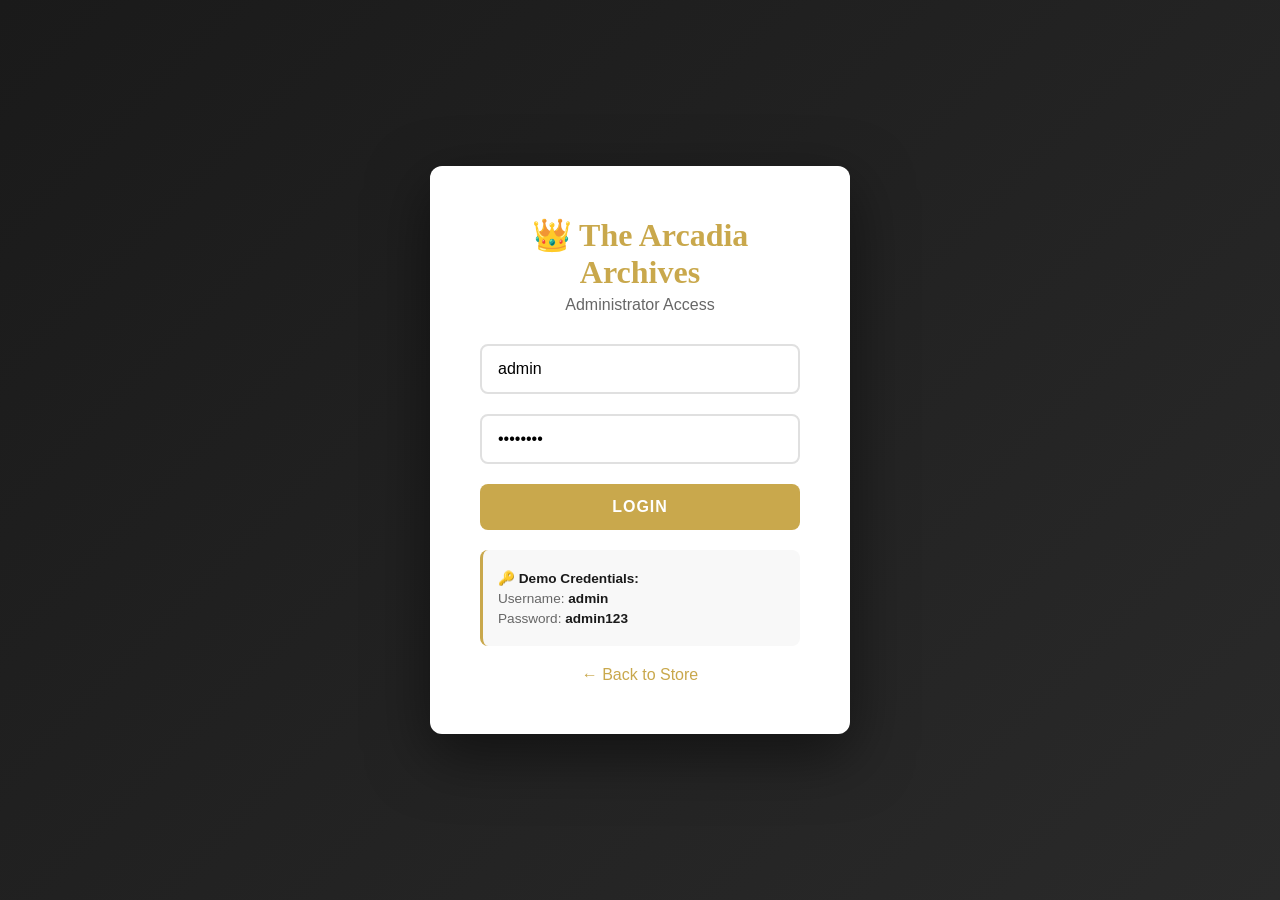
<file: admin_login.html>
<!DOCTYPE html>
<html lang="en">
<head>
    <meta charset="UTF-8">
    <meta name="viewport" content="width=device-width, initial-scale=1.0">
    <title>Admin Login - The Arcadia Archives</title>
    <style>
        * { margin: 0; padding: 0; box-sizing: border-box; }
        body {
            font-family: 'Inter', sans-serif;
            min-height: 100vh;
            display: flex;
            justify-content: center;
            align-items: center;
            background: linear-gradient(135deg, #1a1a1a 0%, #2a2a2a 100%);
            padding: 20px;
        }
        .login-box {
            background: white;
            padding: 50px;
            border-radius: 12px;
            box-shadow: 0 20px 60px rgba(0,0,0,0.5);
            width: 100%;
            max-width: 420px;
        }
        .login-box h1 {
            font-family: 'Playfair Display', serif;
            text-align: center;
            color: #c9a84c;
            margin-bottom: 5px;
        }
        .login-box p {
            text-align: center;
            color: #666;
            margin-bottom: 30px;
        }
        .form-group {
            margin-bottom: 20px;
        }
        .form-group input {
            width: 100%;
            padding: 14px 16px;
            border: 2px solid #e0e0e0;
            border-radius: 8px;
            font-size: 1rem;
            transition: all 0.3s;
        }
        .form-group input:focus {
            outline: none;
            border-color: #c9a84c;
        }
        button {
            width: 100%;
            padding: 14px;
            background: #c9a84c;
            color: white;
            border: none;
            border-radius: 8px;
            font-size: 1rem;
            font-weight: 600;
            cursor: pointer;
            transition: all 0.3s;
            text-transform: uppercase;
            letter-spacing: 1px;
        }
        button:hover {
            background: #8b7355;
            transform: translateY(-2px);
        }
        .error {
            color: #dc3545;
            margin-top: 15px;
            text-align: center;
            display: none;
        }
        .error.show {
            display: block;
        }
        .hint {
            background: #f8f8f8;
            padding: 15px;
            border-radius: 8px;
            margin-top: 20px;
            border-left: 3px solid #c9a84c;
        }
        .hint p {
            margin: 5px 0;
            font-size: 0.85rem;
            color: #666;
            text-align: left;
        }
        .hint strong {
            color: #1a1a1a;
        }
        .back-link {
            text-align: center;
            margin-top: 20px;
        }
        .back-link a {
            color: #c9a84c;
            text-decoration: none;
        }
        .back-link a:hover {
            color: #8b7355;
        }
    </style>
</head>
<body>
    <div class="login-box">
        <h1>👑 The Arcadia Archives</h1>
        <p>Administrator Access</p>
        
        <form id="loginForm">
            <div class="form-group">
                <input type="text" id="username" placeholder="Username" value="admin" required>
            </div>
            <div class="form-group">
                <input type="password" id="password" placeholder="Password" value="admin123" required>
            </div>
            <button type="submit" id="loginBtn">Login</button>
            <div id="errorMessage" class="error"></div>
        </form>
        
        <div class="hint">
            <p><strong>🔑 Demo Credentials:</strong></p>
            <p>Username: <strong>admin</strong></p>
            <p>Password: <strong>admin123</strong></p>
        </div>
        
        <div class="back-link">
            <a href="/">← Back to Store</a>
        </div>
    </div>
    
    <script>
    document.getElementById('loginForm').addEventListener('submit', async function(e) {
        e.preventDefault();
        
        const username = document.getElementById('username').value.trim();
        const password = document.getElementById('password').value.trim();
        const errorDiv = document.getElementById('errorMessage');
        const loginBtn = document.getElementById('loginBtn');
        
        errorDiv.classList.remove('show');
        errorDiv.textContent = '';
        loginBtn.textContent = 'Logging in...';
        loginBtn.disabled = true;
        
        try {
            const response = await fetch('/api/admin/login', {
                method: 'POST',
                headers: { 'Content-Type': 'application/json' },
                body: JSON.stringify({ username, password })
            });
            
            const data = await response.json();
            
            if (response.ok && data.success) {
                window.location.href = '/admin_dashboard';
            } else {
                errorDiv.textContent = data.error || 'Login failed. Please try again.';
                errorDiv.classList.add('show');
            }
        } catch (error) {
            errorDiv.textContent = 'Connection error. Please check your network.';
            errorDiv.classList.add('show');
        } finally {
            loginBtn.textContent = 'Login';
            loginBtn.disabled = false;
        }
    });
    </script>
</body>
</html>
</file>
